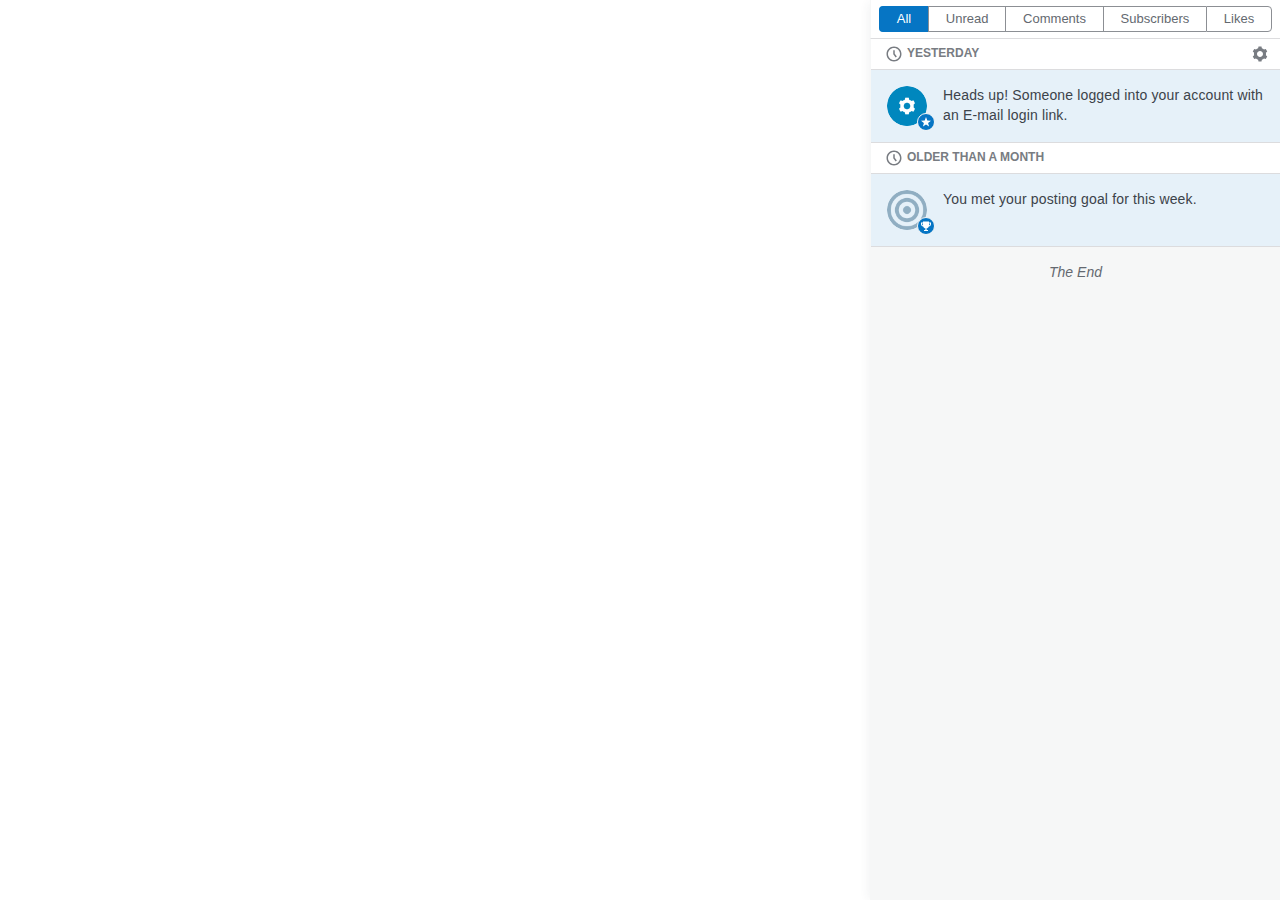
<file: pratmodi.com – Prateek Modi @pratmodi.com_files/pratmodi.com – Prateek Modi @pratmodi.com_files/saved_resource(2).html>
<!DOCTYPE html>
<!-- saved from url=(0093)https://widgets.wp.com/notifications/?v=e9ad265d670&locale=en#https://pratmodi.wordpress.com/ -->
<html><head><meta http-equiv="Content-Type" content="text/html; charset=UTF-8"><meta http-equiv="X-UA-Compatible" content="IE=9"><title>Notifications</title><meta name="viewport" content="width=device-width,initial-scale=1,maximum-scale=1,user-scalable=no"><meta name="mobile-web-app-capable" content="yes"><meta name="node-platform" content="linux"><meta name="node-version" content="v20.8.1"><meta name="git-describe" content="e9ad265d670"><link rel="stylesheet" href="./build.min.css"></head><body class="wpnc font-smoothing-antialiased"><div class="wpnc__main"><div><div class="wpnc__note-list disable-sticky" id="wpnc__note-list"><div class="wpnc__filter"><ul class="wpnc__filter--segmented-control" role="tablist" aria-label="Filter notifications"><li data-filter-name="all" class="wpnc__filter--segmented-control-item selected" role="tab" aria-selected="true" aria-controls="wpnc__note-list" tabindex="0">All</li><li data-filter-name="unread" class="wpnc__filter--segmented-control-item" role="tab" aria-selected="false" aria-controls="wpnc__note-list" tabindex="0">Unread</li><li data-filter-name="comments" class="wpnc__filter--segmented-control-item" role="tab" aria-selected="false" aria-controls="wpnc__note-list" tabindex="0">Comments</li><li data-filter-name="follows" class="wpnc__filter--segmented-control-item" role="tab" aria-selected="false" aria-controls="wpnc__note-list" tabindex="0">Subscribers</li><li data-filter-name="likes" class="wpnc__filter--segmented-control-item" role="tab" aria-selected="false" aria-controls="wpnc__note-list" tabindex="0">Likes</li></ul></div><button class="screen-reader-text">Close notifications</button><div class="wpnc__list-view"><ol class="wpnc__notes" aria-live="polite" aria-description="Press the Escape key to close the notifications, or continue navigating to read them."><div class="wpnc__status-bar" style="display: none;"><span></span><span></span><button class="wpnc__close-link"><svg class="gridicon gridicons-cross" height="18" width="18" xmlns="http://www.w3.org/2000/svg" viewBox="0 0 24 24"><title>Cross</title><g><path d="M18.36 19.78L12 13.41l-6.36 6.37-1.42-1.42L10.59 12 4.22 5.64l1.42-1.42L12 10.59l6.36-6.36 1.41 1.41L13.41 12l6.36 6.36z"></path></g></svg></button></div><li class="wpnc__time-group-wrap"><div class="wpnc__time-group-title"><svg class="gridicon gridicons-time" height="18" width="18" xmlns="http://www.w3.org/2000/svg" viewBox="0 0 24 24"><title>Time</title><g><path d="M12 4c4.41 0 8 3.59 8 8s-3.59 8-8 8-8-3.59-8-8 3.59-8 8-8m0-2C6.477 2 2 6.477 2 12s4.477 10 10 10 10-4.477 10-10S17.523 2 12 2zm3.8 13.4L13 11.667V7h-2v5.333l3.2 4.266 1.6-1.2z"></path></g></svg>Yesterday<span class="wpnc__settings" aria-label="Open notification settings" role="button" tabindex="0"><svg class="gridicon gridicons-cog" height="18" width="18" xmlns="http://www.w3.org/2000/svg" viewBox="0 0 24 24"><title>Cog</title><g><path d="M20,12c0-0.568-0.061-1.122-0.174-1.656l1.834-1.612l-2-3.464l-2.322,0.786c-0.819-0.736-1.787-1.308-2.859-1.657L14,2h-4 L9.521,4.396c-1.072,0.349-2.04,0.921-2.859,1.657L4.34,5.268l-2,3.464l1.834,1.612C4.061,10.878,4,11.432,4,12 s0.061,1.122,0.174,1.656L2.34,15.268l2,3.464l2.322-0.786c0.819,0.736,1.787,1.308,2.859,1.657L10,22h4l0.479-2.396 c1.072-0.349,2.039-0.921,2.859-1.657l2.322,0.786l2-3.464l-1.834-1.612C19.939,13.122,20,12.568,20,12z M12,16 c-2.209,0-4-1.791-4-4c0-2.209,1.791-4,4-4c2.209,0,4,1.791,4,4C16,14.209,14.209,16,12,16z"></path></g></svg></span></div></li><li id="note-7967480278" class="wpnc__note wpnc__magic_login_link_used_note unread wpnc__badge" tabindex="0" role="listitem" aria-controls="note-details-7967480278" aria-selected="false"><div class="wpnc__summary"><div class="wpnc__note-icon"><div class="image-preloader"><img src="./settings-update-256.png"></div><span class="wpnc__gridicon"><svg class="gridicon gridicons-star" height="12" width="12" xmlns="http://www.w3.org/2000/svg" viewBox="0 0 24 24"><path fill="none" d="M0 0h24v24H0z"></path><path d="M12 2l2.582 6.953L22 9.257l-5.822 4.602L18.18 21 12 16.89 5.82 21l2.002-7.14L2 9.256l7.418-.304"></path></svg></span></div><div class="wpnc__text-summary"><div class="wpnc__subject">Heads up! Someone logged into your account with an E-mail login link.</div></div></div></li><li class="wpnc__time-group-wrap"><div class="wpnc__time-group-title"><svg class="gridicon gridicons-time" height="18" width="18" xmlns="http://www.w3.org/2000/svg" viewBox="0 0 24 24"><title>Time</title><g><path d="M12 4c4.41 0 8 3.59 8 8s-3.59 8-8 8-8-3.59-8-8 3.59-8 8-8m0-2C6.477 2 2 6.477 2 12s4.477 10 10 10 10-4.477 10-10S17.523 2 12 2zm3.8 13.4L13 11.667V7h-2v5.333l3.2 4.266 1.6-1.2z"></path></g></svg>Older than a month</div></li><li id="note-1049098507" class="wpnc__note wpnc__user_goal_met unread wpnc__badge" tabindex="0" role="listitem" aria-controls="note-details-1049098507" aria-selected="false"><div class="wpnc__summary"><div class="wpnc__note-icon"><div class="image-preloader"><img src="./bullseye-note-icon-256.png"></div><span class="wpnc__gridicon"><svg class="gridicon gridicons-trophy" height="12" width="12" xmlns="http://www.w3.org/2000/svg" viewBox="0 0 24 24"><title>Trophy</title><g><path d="M18 5.062V3H6v2.062H2V8c0 2.525 1.89 4.598 4.324 4.932.7 2.058 2.485 3.61 4.676 3.978V18c0 1.105-.895 2-2 2H8v2h8v-2h-1c-1.105 0-2-.895-2-2v-1.09c2.19-.368 3.976-1.92 4.676-3.978C20.11 12.598 22 10.525 22 8V5.062h-4zM4 8v-.938h2v3.766C4.836 10.416 4 9.304 4 8zm16 0c0 1.304-.836 2.416-2 2.83V7.06h2V8z"></path></g></svg></span></div><div class="wpnc__text-summary"><div class="wpnc__subject">You met your posting goal for this week.</div></div></div></li><div class="wpnc__done-message">The End</div></ol></div></div><div class="wpnc__single-view"></div></div></div><script charset="UTF-8" src="./w.js.download"></script><script charset="UTF-8" src="./build.min.js.download"></script><iframe src="./saved_resource.html" style="display: none;"></iframe></body></html>
</file>
<file: pratmodi.com – Prateek Modi @pratmodi.com_files/pratmodi.com – Prateek Modi @pratmodi.com_files/build.min.css>
@font-face{font-display:swap;font-family:Recoleta;font-weight:400;src:url(https://s1.wp.com/i/fonts/recoleta/400.woff2) format("woff2"),url(https://s1.wp.com/i/fonts/recoleta/400.woff) format("woff")}.wp-brand-font{font-family:"Noto Serif",Georgia,"Times New Roman",Times,serif;font-weight:400}[lang*=af] .wp-brand-font{font-family:"Recoleta","Noto Serif",Georgia,"Times New Roman",Times,serif}[lang*=ca] .wp-brand-font{font-family:"Recoleta","Noto Serif",Georgia,"Times New Roman",Times,serif}[lang*=cs] .wp-brand-font{font-family:"Recoleta","Noto Serif",Georgia,"Times New Roman",Times,serif}[lang*=da] .wp-brand-font{font-family:"Recoleta","Noto Serif",Georgia,"Times New Roman",Times,serif}[lang*=de] .wp-brand-font{font-family:"Recoleta","Noto Serif",Georgia,"Times New Roman",Times,serif}[lang*=en] .wp-brand-font{font-family:"Recoleta","Noto Serif",Georgia,"Times New Roman",Times,serif}[lang*=es] .wp-brand-font{font-family:"Recoleta","Noto Serif",Georgia,"Times New Roman",Times,serif}[lang*=eu] .wp-brand-font{font-family:"Recoleta","Noto Serif",Georgia,"Times New Roman",Times,serif}[lang*=fi] .wp-brand-font{font-family:"Recoleta","Noto Serif",Georgia,"Times New Roman",Times,serif}[lang*=fr] .wp-brand-font{font-family:"Recoleta","Noto Serif",Georgia,"Times New Roman",Times,serif}[lang*=gl] .wp-brand-font{font-family:"Recoleta","Noto Serif",Georgia,"Times New Roman",Times,serif}[lang*=hr] .wp-brand-font{font-family:"Recoleta","Noto Serif",Georgia,"Times New Roman",Times,serif}[lang*=hu] .wp-brand-font{font-family:"Recoleta","Noto Serif",Georgia,"Times New Roman",Times,serif}[lang*=id] .wp-brand-font{font-family:"Recoleta","Noto Serif",Georgia,"Times New Roman",Times,serif}[lang*=is] .wp-brand-font{font-family:"Recoleta","Noto Serif",Georgia,"Times New Roman",Times,serif}[lang*=it] .wp-brand-font{font-family:"Recoleta","Noto Serif",Georgia,"Times New Roman",Times,serif}[lang*=lv] .wp-brand-font{font-family:"Recoleta","Noto Serif",Georgia,"Times New Roman",Times,serif}[lang*=mt] .wp-brand-font{font-family:"Recoleta","Noto Serif",Georgia,"Times New Roman",Times,serif}[lang*=nb] .wp-brand-font{font-family:"Recoleta","Noto Serif",Georgia,"Times New Roman",Times,serif}[lang*=nl] .wp-brand-font{font-family:"Recoleta","Noto Serif",Georgia,"Times New Roman",Times,serif}[lang*=pl] .wp-brand-font{font-family:"Recoleta","Noto Serif",Georgia,"Times New Roman",Times,serif}[lang*=pt] .wp-brand-font{font-family:"Recoleta","Noto Serif",Georgia,"Times New Roman",Times,serif}[lang*=ro] .wp-brand-font{font-family:"Recoleta","Noto Serif",Georgia,"Times New Roman",Times,serif}[lang*=ru] .wp-brand-font{font-family:"Recoleta","Noto Serif",Georgia,"Times New Roman",Times,serif}[lang*=sk] .wp-brand-font{font-family:"Recoleta","Noto Serif",Georgia,"Times New Roman",Times,serif}[lang*=sl] .wp-brand-font{font-family:"Recoleta","Noto Serif",Georgia,"Times New Roman",Times,serif}[lang*=sq] .wp-brand-font{font-family:"Recoleta","Noto Serif",Georgia,"Times New Roman",Times,serif}[lang*=sr] .wp-brand-font{font-family:"Recoleta","Noto Serif",Georgia,"Times New Roman",Times,serif}[lang*=sv] .wp-brand-font{font-family:"Recoleta","Noto Serif",Georgia,"Times New Roman",Times,serif}[lang*=sw] .wp-brand-font{font-family:"Recoleta","Noto Serif",Georgia,"Times New Roman",Times,serif}[lang*=tr] .wp-brand-font{font-family:"Recoleta","Noto Serif",Georgia,"Times New Roman",Times,serif}[lang*=uz] .wp-brand-font{font-family:"Recoleta","Noto Serif",Georgia,"Times New Roman",Times,serif}.wpnc__main div,.wpnc__main span,.wpnc__main applet,.wpnc__main object,.wpnc__main iframe,.wpnc__main h1,.wpnc__main h2,.wpnc__main h3,.wpnc__main h4,.wpnc__main h5,.wpnc__main h6,.wpnc__main p,.wpnc__main blockquote,.wpnc__main pre,.wpnc__main a,.wpnc__main abbr,.wpnc__main acronym,.wpnc__main address,.wpnc__main big,.wpnc__main cite,.wpnc__main code,.wpnc__main del,.wpnc__main dfn,.wpnc__main em,.wpnc__main font,.wpnc__main ins,.wpnc__main kbd,.wpnc__main q,.wpnc__main s,.wpnc__main samp,.wpnc__main small,.wpnc__main strike,.wpnc__main strong,.wpnc__main sub,.wpnc__main sup,.wpnc__main tt,.wpnc__main var,.wpnc__main dl,.wpnc__main dt,.wpnc__main dd,.wpnc__main ol,.wpnc__main ul,.wpnc__main li,.wpnc__main fieldset,.wpnc__main form,.wpnc__main label,.wpnc__main legend,.wpnc__main table,.wpnc__main caption,.wpnc__main tbody,.wpnc__main tfoot,.wpnc__main thead,.wpnc__main tr,.wpnc__main th,.wpnc__main td{border:0;margin:0;font-family:inherit;font-size:100%;font-style:inherit;font-weight:inherit;outline:0;padding:0;vertical-align:baseline}.wpnc__main article,.wpnc__main aside,.wpnc__main details,.wpnc__main figcaption,.wpnc__main figure,.wpnc__main footer,.wpnc__main header,.wpnc__main hgroup,.wpnc__main nav,.wpnc__main section{display:block}.wpnc__main ol,.wpnc__main ul{list-style:none}.wpnc__main table{border-collapse:separate;border-spacing:0}.wpnc__main caption,.wpnc__main th,.wpnc__main td{font-weight:normal;text-align:left}.wpnc__main blockquote::before,.wpnc__main blockquote::after,.wpnc__main q::before,.wpnc__main q::after{content:""}.wpnc__main blockquote,.wpnc__main q{quotes:"" ""}.wpnc__main a:focus{outline:thin dotted}.wpnc__main a:hover,.wpnc__main a:active{outline:0}.wpnc__main a img{border:0}.wpnc__main input,.wpnc__main textarea{border-radius:0;-webkit-appearance:none;appearance:none;overflow:auto}.wpnc__main input[type=radio],.wpnc__main input[type=checkbox]{-webkit-appearance:none}div.wpnc__note-actions::after,div.wpnc__user::after,.wpnc__main .wpnc__body::after,.wpnc__main .wpnc__summary::after{content:".";display:block;height:0;clear:both;visibility:hidden}.wpnc__main .wpnc__single-view .wpnc__user p .wpnc__user__username,.wpnc__main .wpnc__single-view .wpnc__user p a.wpnc__user__site,.wpnc__main .wpnc__single-view .wpnc__preface,.wpnc__main .wpnc__single-view .wpnc__summary p,.wpnc__main .wpnc__single-view .wpnc__header .wpnc__excerpt,.wpnc__main .wpnc__single-view .wpnc__header .wpnc__user__usertitle,.wpnc__main .wpnc__single-view .wpnc__user .wpnc__user__meta:not(.wpnc__user__bulleted) .wpnc__user__site,.wpnc__main .wpnc__single-view .wpnc__user p,.wpnc__main .wpnc__list-view .wpnc__text-summary .wpnc__excerpt,.wpnc__main .wpnc__list-view .wpnc__text-summary .wpnc__subject{overflow:hidden;text-overflow:ellipsis}.wpnc__main .wpnc__single-view .wpnc__preface,.wpnc__main .wpnc__single-view .wpnc__summary p,.wpnc__main .wpnc__single-view .wpnc__header .wpnc__excerpt,.wpnc__main .wpnc__single-view .wpnc__header .wpnc__user__usertitle,.wpnc__main .wpnc__single-view .wpnc__user .wpnc__user__meta:not(.wpnc__user__bulleted) .wpnc__user__site,.wpnc__main .wpnc__single-view .wpnc__user p,.wpnc__main .wpnc__list-view .wpnc__text-summary .wpnc__excerpt,.wpnc__main .wpnc__list-view .wpnc__text-summary .wpnc__subject{display:-webkit-box;-webkit-box-orient:vertical}.wpnc__single-view div.wpnc__user,.wpnc__main .wpnc__single-view .wpnc__header{border-bottom:1px solid #f6f7f7}.wpnc__single-view{animation-name:wpnc_fadeIn;animation-duration:.2s;animation-timing-function:ease-in}@keyframes wpnc_fadeIn{from{opacity:0}to{opacity:1}}.wpnc__note-actions .wpnc__reply-box textarea{margin:0;padding:7px 14px;width:100%;color:#3c434a;font-size:16px;line-height:1.5;border:1px solid #c3c4c7;background-color:#fff;transition:all .15s ease-in-out;box-sizing:border-box}.wpnc__note-actions .wpnc__reply-box textarea::placeholder{color:#8c8f94}.wpnc__note-actions .wpnc__reply-box textarea:hover{border-color:#a7aaad}.wpnc__note-actions .wpnc__reply-box textarea:focus{border-color:#0675c4;outline:none;box-shadow:0 0 0 2px #399ce3}.wpnc__note-actions .wpnc__reply-box textarea:focus::-ms-clear{display:none}.wpnc__note-actions .wpnc__reply-box textarea:disabled{background:#fff;border-color:#f6f7f7;color:#f6f7f7}.wpnc__note-actions .wpnc__reply-box textarea:disabled:hover{cursor:default}.wpnc__note-actions .wpnc__reply-box textarea:disabled::placeholder{color:#f6f7f7}.wpnc__note-actions .wpnc__reply-box textarea{min-height:92px}.wpnc__main .wpnc__button{border:none;background:#fff;border-color:#c3c4c7;border-style:solid;border-width:1px 1px 2px;color:#3c434a;cursor:pointer;display:block;margin:0 24px;outline:0;overflow:hidden;font-weight:500;text-align:center;text-overflow:ellipsis;text-decoration:none;vertical-align:top;box-sizing:border-box;font-size:14px;line-height:21px;border-radius:4px;padding:7px 14px 9px;-webkit-appearance:none;appearance:none}.wpnc__main .wpnc__button:hover{border-color:#a7aaad;color:#3c434a}.wpnc__main .wpnc__button:active{border-width:2px 1px 1px}.wpnc__main .wpnc__button:visited{color:#3c434a}.wpnc__main .wpnc__button[disabled],.wpnc__main .wpnc__button:disabled{color:#f6f7f7;background:#fff;border-color:#f6f7f7;cursor:default}.wpnc__main .wpnc__button[disabled]:active,.wpnc__main .wpnc__button:disabled:active{border-width:1px 1px 2px}.wpnc__main .wpnc__button:focus{border-color:#0675c4;box-shadow:0 0 0 2px #399ce3}.wpnc__main .wpnc__button.is-compact{padding:7px;color:#787c82;font-size:11px;line-height:1;text-transform:uppercase}.wpnc__main .wpnc__button.is-compact:disabled{color:#f6f7f7}.wpnc__main .wpnc__button.is-compact .gridicon{top:4px;margin-top:-8px}.wpnc__main .wpnc__button.hidden{display:none}.wpnc__main .wpnc__button .gridicon{position:relative;top:4px;margin-top:-2px;width:18px;height:18px}.wpnc__main .wpnc__button.is-primary{background-color:#c9356e;border-color:#c9356e;color:#fff}.wpnc__main .wpnc__button.is-primary:active:not(:disabled),.wpnc__main .wpnc__button.is-primary:hover:not(:disabled),.wpnc__main .wpnc__button.is-primary:focus:not(:disabled){background-color:#ab235a;border-color:#ab235a;color:#fff}.wpnc__main .wpnc__button.is-primary[disabled],.wpnc__main .wpnc__button.is-primary:disabled,.wpnc__main .wpnc__button.is-primary.disabled{color:#a7aaad;background-color:#fff;border-color:#dcdcde}.wpnc__main .wpnc__button.is-primary.is-compact{color:#fff}.wpnc__main .wpnc__button.is-primary.is-rich{background-color:#3858e9;border-color:#3858e9}.wpnc__main .wpnc__button.is-primary.is-rich:active:not(:disabled),.wpnc__main .wpnc__button.is-primary.is-rich:hover:not(:disabled),.wpnc__main .wpnc__button.is-primary.is-rich:focus:not(:disabled){background-color:#183ad6;border-color:#183ad6}.wpnc__main .wpnc__button.is-scary{color:#d63638}.wpnc__main .wpnc__button.is-scary:hover,.wpnc__main .wpnc__button.is-scary:focus{border-color:#d63638}.wpnc__main .wpnc__button.is-scary:focus{box-shadow:0 0 0 2px #ff8085}.wpnc__main .wpnc__button.is-scary[disabled],.wpnc__main .wpnc__button.is-scary:disabled{color:#facfd2;border-color:#f6f7f7}.wpnc__main .wpnc__button.is-primary.is-scary{background:#d63638;border-color:#b32d2e;color:#fff}.wpnc__main .wpnc__button.is-primary.is-scary:hover,.wpnc__main .wpnc__button.is-primary.is-scary:focus{border-color:#240a0a}.wpnc__main .wpnc__button.is-primary.is-scary[disabled],.wpnc__main .wpnc__button.is-primary.is-scary:disabled{background:#ff8085;border-color:#f86368}.wpnc__main .wpnc__button.is-borderless{border:none;color:#787c82;padding-left:0;padding-right:0}.wpnc__main .wpnc__button.is-borderless:hover{color:#3c434a}.wpnc__main .wpnc__button.is-borderless:focus{box-shadow:none}.wpnc__main .wpnc__button.is-borderless .gridicon{width:auto;height:auto;top:6px}.wpnc__main .wpnc__button.is-borderless[disabled],.wpnc__main .wpnc__button.is-borderless:disabled{color:#f6f7f7;background:#fff;cursor:default}.wpnc__main .wpnc__button.is-borderless[disabled]:active,.wpnc__main .wpnc__button.is-borderless:disabled:active{border-width:0}.wpnc__main .wpnc__button.is-borderless.is-scary{color:#d63638}.wpnc__main .wpnc__button.is-borderless.is-scary:hover,.wpnc__main .wpnc__button.is-borderless.is-scary:focus{color:#b32d2e}.wpnc__main .wpnc__button.is-borderless.is-scary[disabled]{color:#facfd2}.wpnc__main .wpnc__button.is-borderless.is-compact{background:transparent;border-radius:0}.wpnc__main .wpnc__button.is-borderless.is-compact .gridicon{width:18px;height:18px;top:5px}.wpnc{margin:0}.wpnc__main{background-color:#fff;font-family:-apple-system,BlinkMacSystemFont,"Segoe UI","Roboto","Oxygen-Sans","Ubuntu","Cantarell","Helvetica Neue",sans-serif;font-size:14px;line-height:1.4;color:#3c434a;-webkit-font-smoothing:subpixel-antialiased}@media(min-resolution: 120dpi){body.font-smoothing-antialiased .wpnc__main{text-rendering:optimizeLegibility;-moz-osx-font-smoothing:grayscale;-webkit-font-smoothing:antialiased}}@media only screen and (max-width: 799px){.wpnc__main{background-color:#f6f7f7}}@media only screen and (min-width: 409px)and (max-width: 430px){.wpnc__main{background-color:#fff}}.wpnc__main b,.wpnc__main strong{font-weight:600}.wpnc__main a,.wpnc__main a:visited{color:#0675c4;text-decoration:none}.wpnc__main a:hover,.wpnc__main a:focus,.wpnc__main a:active{color:#0675c4}.wpnc__main button{background-color:transparent;border:none;color:#0675c4;cursor:pointer;font-size:inherit;outline:none;margin:0;padding:0}.wpnc__main button[disabled]{color:#8c8f94;cursor:default}.wpnc__main header{border-bottom:1px solid #dcdcde;box-sizing:border-box;background-color:#fff;font-size:12px;height:39px;line-height:38px;padding:0 14px;text-align:center}.wpnc__main header nav{display:inline}.wpnc__main header nav>div{display:inline;float:right;margin-right:-5px}.wpnc__main header h1{color:#787c82;display:inline}.wpnc__main header button{line-height:38px}.wpnc__main header .wpnc__back{margin-left:-5px;display:inline;float:left}.wpnc__main header .wpnc__back .gridicon{margin-right:4px;vertical-align:-4px}.wpnc__main header .wpnc__prev,.wpnc__main header .wpnc__next{float:left;outline:none}.wpnc__main header .wpnc__prev .gridicon,.wpnc__main header .wpnc__next .gridicon{vertical-align:middle}.wpnc__main header .wpnc__prev{margin-right:8px}.wpnc__main header .disabled{opacity:.5}.wpnc__main .wpnc__list-view.wpnc__current{display:none}.wpnc__main .wpnc__single-view:not(.wpnc__current){display:none}.wpnc__main .gridicon{fill:currentColor}.wpnc__main .wpnc__user__username,.wpnc__main span.wpnc__user{font-weight:600}.wpnc__main .wpnc__user__username a.wpnc__user__home,.wpnc__main span.wpnc__user a.wpnc__user__home{color:#3c434a}.wpnc__main .wpnc__header a.wpnc__user{font-weight:600;color:#3c434a}.wpnc__main .wpnc__header a.wpnc__post{color:#646970}.wpnc__main .wpnc__header a.wpnc__post:hover{color:#0675c4}.wpnc__main span.wpnc__post{font-weight:600}.wpnc__main .wpnc__list-view .wpnc__time-group-title,.wpnc__main header h1,.wpnc__main header .wpnc__back{text-transform:uppercase;text-decoration:none;font-weight:600;font-size:12px}.wpnc__main .rtl header .back::after{transform:rotate(90deg)}.wpnc__main .wpnc__filter{width:100%;background-color:#fff;color:#646970;border-bottom:1px solid #dcdcde;border-left:1px solid #fff;text-align:center;height:38px;box-sizing:border-box;direction:ltr;display:table}.wpnc__main .wpnc__note-list:not(.is-note-open) .wpnc__filter{border-left:1px solid #f6f7f7}.wpnc__main .wpnc__filter--segmented-control{display:flex;padding:6px 8px}.wpnc__main .wpnc__filter--segmented-control:focus{box-shadow:0 0 0 2px #399ce3}.wpnc__main .wpnc__filter--segmented-control-item{background:#fff;border:1px solid #8c8f94;border-right:none;font-size:13px;height:26px;cursor:pointer;-webkit-user-select:none;user-select:none;box-sizing:border-box;vertical-align:middle;display:flex;align-items:center;justify-content:center;flex:auto}.wpnc__main .wpnc__filter--segmented-control-item:hover{color:#3c434a}.wpnc__main .wpnc__filter--segmented-control-item:first-of-type{border-top-left-radius:4px;border-bottom-left-radius:4px}.wpnc__main .wpnc__filter--segmented-control-item:last-of-type{border-right:1px solid #8c8f94;border-top-right-radius:4px;border-bottom-right-radius:4px}.wpnc__main .wpnc__filter--segmented-control-item:last-of-type.selected{border-right-color:#0675c4}.wpnc__main .wpnc__filter--segmented-control-item.selected{background:#0675c4;border-color:#0675c4;color:#fff}.wpnc__main .wpnc__filter--segmented-control-item.selected+.segmented-control-item{border-left-color:#0675c4}.wpnc__main .wpnc__list-view .wpnc__notes,.wpnc__main .error{background-color:#fff}.wpnc__main .wpnc__note{line-height:1.4;font-size:14px;font-weight:normal;position:relative;clear:both;border-bottom:1px solid #dcdcde}.wpnc__main .wpnc__note div.wpnc__body>p,.wpnc__main .wpnc__note div.wpnc__preface p{line-height:1.4;text-align:center}.wpnc__main .wpnc__note .wpnc__note-icon{display:block;width:40px;height:40px;position:relative;float:left;margin:0 16px 0 16px}.wpnc__main .wpnc__note .wpnc__note-icon img{width:40px;height:40px}.wpnc__main .wpnc__note .wpnc__note-icon .wpnc__gridicon{display:flex;align-items:center;justify-content:center;color:#fff;height:16px;width:16px;border-width:1px;border-style:solid;border-radius:50%}.wpnc__main .wpnc__done-message{background:#f6f7f7;color:#646970;text-align:center;line-height:50px;font-style:italic}.wpnc__main .wpnc__empty-notes-container{background-color:#f6f7f7}.wpnc__main .wpnc__empty-notes{text-align:center;position:relative;top:50%;padding:0 32px;transform:translateY(-50%)}.wpnc__main .wpnc__empty-notes h2{font:400 21px/24px -apple-system,BlinkMacSystemFont,"Segoe UI","Roboto","Oxygen-Sans","Ubuntu","Cantarell","Helvetica Neue",sans-serif;margin-bottom:4px}.wpnc__main .wpnc__empty-notes p{font:400 16px/24px -apple-system,BlinkMacSystemFont,"Segoe UI","Roboto","Oxygen-Sans","Ubuntu","Cantarell","Helvetica Neue",sans-serif}.wpnc__main .wpnc__loading-indicator{display:block;background-color:#f6f7f7;height:90px}.wpnc__main .wpnc__note-list{position:absolute;display:flex;flex-direction:column;top:0;right:0;left:0;bottom:0;overflow:hidden}.wpnc__main .wpnc__note-list:not(.is-note-open){box-shadow:-3px 1px 10px -2px rgba(60 , 67 , 74, 0.075)}.wpnc__main .wpnc__list-view{height:100%;background-color:#f6f7f7;overflow-y:scroll;-webkit-overflow-scrolling:touch;border-left:1px solid #f6f7f7}.wpnc__main .wpnc__list-view.is-empty-list{overflow-y:hidden}@media only screen and (min-width: 409px)and (max-width: 430px){.wpnc__main .wpnc__list-view{left:9px}}.wpnc__main .wpnc__list-view h1{text-align:center}.wpnc__main .wpnc__list-view .wpnc__note{cursor:pointer}.wpnc__main .wpnc__list-view .wpnc__note-icon .wpnc__gridicon{position:absolute;bottom:-5px;right:-8px;background-color:#a7aaad;border-color:#fff}.wpnc__main .wpnc__list-view .wpnc__note .wpnc__note-icon img{border-radius:50%}.wpnc__main .wpnc__list-view .unread .wpnc__note-icon .wpnc__gridicon{background:#0675c4;border-color:#f6f7f7}.wpnc__main .wpnc__list-view .wpnc__comment-unapproved .wpnc__note-icon .wpnc__gridicon{background:#9d6e00;border-color:#f5f1e1}.wpnc__main .wpnc__list-view .unread{background:rgba(6 , 117 , 196, 0.1)}.wpnc__main .wpnc__list-view .wpnc__traffic_surge .wpnc__note-icon img{width:32px;height:32px;background:#0675c4;border-color:#0675c4;border-width:4px;border-style:solid}.wpnc__main .wpnc__list-view .wpnc__selected-note{box-shadow:inset 4px 0 0 #0675c4}.wpnc__main .wpnc__list-view .wpnc__selected-note.wpnc__comment-unapproved{box-shadow:inset 4px 0 0 #9d6e00}.wpnc__main .wpnc__list-view .wpnc__text-summary{padding:0 16px 0 72px;word-wrap:break-word;text-align:left}.wpnc__main .wpnc__list-view .wpnc__text-summary .wpnc__subject{max-height:4em;-webkit-line-clamp:3;font-size:14px;line-height:1.4;letter-spacing:.15px}.wpnc__main .wpnc__list-view .wpnc__text-summary .wpnc__subject .wpnc__gridicon{line-height:1;vertical-align:-3px;color:#8c8f94;padding:2px 5px 0 0}.wpnc__main .wpnc__list-view .wpnc__text-summary .wpnc__subject .wpnc__comment{font-weight:600}.wpnc__main .wpnc__list-view .wpnc__text-summary .wpnc__subject .wpnc__user__site{font-weight:600}.wpnc__main .wpnc__list-view .wpnc__text-summary .wpnc__subject .wpnc__site{font-weight:600}.wpnc__main .wpnc__list-view .wpnc__text-summary .wpnc__excerpt{max-height:3em;-webkit-line-clamp:2;color:#646970;font-size:14px;letter-spacing:.25px;padding-top:2px}.wpnc__main .wpnc__list-view .wpnc__time-group-title{display:flex;color:#787c82;padding:6px 0;background:rgba(255,255,255,.95);border-bottom:1px solid #dcdcde}.wpnc__main .wpnc__list-view .wpnc__time-group-title .gridicons-time{align-self:center;margin-left:14px;margin-right:4px}.wpnc__main .wpnc__list-view .wpnc__time-group-title .gridicons-cog{cursor:pointer;align-self:center;margin-left:auto;margin-right:11px}.wpnc__main .wpnc__list-view .wpnc__time-group-wrap{height:31px;top:0;z-index:100;text-align:left;position:sticky}.wpnc__main .wpnc__list-view .wpnc__time-group-wrap .wpnc__settings{display:flex;flex-grow:1}.wpnc__main .disable-sticky .wpnc__time-group-wrap{position:static}.wpnc__main .wpnc__undo-item{background:#d63638;color:#fff}.wpnc__main .wpnc__undo-item p{padding-top:1em;padding-bottom:1em}.wpnc__main .wpnc__undo-item .wpnc__undo-link{margin-left:1em;text-transform:uppercase;color:#fff}.wpnc__main .wpnc__undo-item .wpnc__undo-message{margin-left:2em}.wpnc__main .wpnc__close-link{color:#fff;position:absolute;right:10px;cursor:pointer;-webkit-user-select:none;user-select:none}.wpnc__main .error-view h1{text-align:center}.wpnc__main .wpnc__single-view{position:absolute;display:flex;flex-direction:column;height:100%;left:0;right:0;box-shadow:-3px 1px 10px -2px rgba(60 , 67 , 74, 0.075);background-color:#f6f7f7}@media only screen and (min-width: 480px){.wpnc__main .wpnc__single-view{border-left:1px solid #f6f7f7}}.wpnc__main .wpnc__single-view ol{height:100%;overflow-y:auto;-webkit-overflow-scrolling:touch}.wpnc__main .wpnc__single-view .wpnc__image{display:block;margin:auto;max-width:100%}.wpnc__main .wpnc__single-view .wpnc__user p{-webkit-line-clamp:1;font-size:14px}.wpnc__main .wpnc__single-view .wpnc__user p .wpnc__user__username,.wpnc__main .wpnc__single-view .wpnc__user p a.wpnc__user__site{white-space:nowrap;display:inline}.wpnc__main .wpnc__single-view .wpnc__user .wpnc__user__meta:not(.wpnc__user__bulleted) .wpnc__user__site{-webkit-line-clamp:1}.wpnc__main .wpnc__single-view .wpnc__header .wpnc__user__usertitle{-webkit-line-clamp:1;white-space:nowrap;display:block}.wpnc__main .wpnc__single-view .wpnc__header .wpnc__excerpt{color:var(--color-secondary);-webkit-line-clamp:1;white-space:nowrap;display:block}.wpnc__main .wpnc__single-view .wpnc__header a{outline:0}.wpnc__main .wpnc__single-view .wpnc__comment .wpnc__user p.wpnc__excerpt{color:var(--color-secondary);max-height:1.5em;font-size:14px}.wpnc__main .wpnc__single-view .wpnc__reply{color:#646970;padding:14px 0;border-bottom:1px solid #dcdcde}.wpnc__main .wpnc__single-view .wpnc__reply .wpnc__gridicon{padding:0 10px}.wpnc__main .wpnc__single-view .wpnc__reply .wpnc__gridicon .gridicon{vertical-align:top}.wpnc__main .wpnc__single-view .wpnc__reply a{font-weight:600;color:#646970;text-decoration:underline}.wpnc__main .wpnc__single-view .wpnc__note:not(.wpnc__current){display:none}.wpnc__main .wpnc__single-view .wpnc__note{background-color:#fff;border:none}.wpnc__main .wpnc__single-view .wpnc__note-icon .wpnc__gridicon{font-size:2em;background-color:#c3c4c7;border-color:#c3c4c7}.wpnc__main .wpnc__single-view .wpnc__summary{color:#646970}.wpnc__main .wpnc__single-view .wpnc__summary p{-webkit-line-clamp:3}.wpnc__main .wpnc__single-view .wpnc__preface{-webkit-line-clamp:3;margin-bottom:1em}.wpnc__main .wpnc__single-view .wpnc__preface p{display:inline}.wpnc__main .wpnc__single-view .wpnc__preface p::after{content:" "}.wpnc__main .wpnc__single-view .wpnc__preface p:first-of-type{display:block}.wpnc__main .wpnc__single-view .wpnc__time-group-title{display:none}.wpnc__main .wpnc__single-view .wpnc__time-group-wrap{display:none}.wpnc__main .wpnc__summary{padding:16px 0}.wpnc__main .time-notification{float:right;color:#646970;margin-left:.25em;line-height:1em;margin-top:.2em}.wpnc__main .wpnc__body .wpnc__paragraph{word-wrap:break-word;margin-top:16px}.wpnc__main .wpnc__body .wpnc__paragraph a{text-decoration:underline}.wpnc__main .wpnc__body .wpnc__paragraph a.wpnc__button,.wpnc__main .wpnc__body .wpnc__paragraph a.mention{text-decoration:none}.wpnc__main .wpnc__body .wpnc__paragraph span.list{display:inline-block;margin-left:2em}.wpnc__main .wpnc__body .wpnc__paragraph span.list br{content:" ";display:block}.wpnc__main .wpnc__body .wpnc__paragraph .wpnc__gridicon{vertical-align:text-top}.wpnc__main .wpnc__body .wpnc__paragraph pre{background:#f6f7f7;border:1px solid #c3c4c7;border-radius:3px;padding:4px}.wpnc__main .wpnc__body .wpnc__paragraph pre code{border:none;background:none}.wpnc__main .wpnc__body .wpnc__paragraph code{font-family:Monaco,Consolas,"Andale Mono","DejaVu Sans Mono","Courier 10 Pitch",Courier,monospace;font-size:90%;color:#646970;background:#f6f7f7;border:1px solid #c3c4c7;border-radius:3px;padding:0 2px}.wpnc__main .wpnc__body .wpnc__paragraph ol.wpnc__ol--outside{margin-left:1.2em !important;list-style-position:outside !important;overflow:visible}.wpnc__main .wpnc__body .wpnc__paragraph hr.wpnc__hr-separator{width:100px;height:2px;margin:4px auto}.wpnc__main .wpnc__body .wpnc__paragraph:first-of-type{margin-top:0}.wpnc__main .wpnc__body .wpnc__body-list{list-style:disc;padding:0 16px}.wpnc__main .wpnc__body .wpnc__body-todo{list-style:none}.wpnc__main .wpnc__body .wpnc__body-todo .wpnc__todo-done::before{content:"◉ "}.wpnc__main .wpnc__body .wpnc__body-todo .wpnc__todo-not-done::before{content:"◎ "}.wpnc__main .wpnc__body blockquote{margin:0 14px 14px;font-style:italic;color:#646970;background:transparent}.wpnc__main .wpnc__single-view .wpnc__comment .wpnc__body .wpnc__user{border:none}.wpnc__main .wpnc__single-view img{max-width:128px;height:auto}.wpnc__main .wpnc__single-view .wpnc__badge .wpnc__body .wpnc__body-content .wpnc__paragraph{font-family:-apple-system,BlinkMacSystemFont,"Segoe UI","Roboto","Oxygen-Sans","Ubuntu","Cantarell","Helvetica Neue",sans-serif}.wpnc__main .wpnc__single-view .wpnc__badge img{display:block;margin:0 auto;padding:36px 16px 16px}.wpnc__main .wpnc__body .wpnc__body-content .wpnc__paragraph{font-family:-apple-system,BlinkMacSystemFont,"Segoe UI","Roboto","Oxygen-Sans","Ubuntu","Cantarell","Helvetica Neue",sans-serif;padding:0 16px;text-align:left}.wpnc__main .wpnc__body .wpnc__body-content .wpnc__paragraph:last-child{padding:0 16px 14px}.wpnc__main .wpnc__comment .wpnc__body .wpnc__body-content,.wpnc__main .wpnc__new_post .wpnc__body .wpnc__body-content,.wpnc__main .wpnc__automattcher .wpnc__body .wpnc__body-content,.wpnc__main .wpnc__blogging_prompts_note .wpnc__body .wpnc__body-content{border-bottom:1px solid #dcdcde;padding-top:11px}.wpnc__main .wpnc__blogging_prompts_note svg.gridicons-bell-off{position:absolute;top:10px;right:20px}.wpnc__main .wpnc__blogging_prompts_note svg.gridicons-bell-off:hover path.bell{stroke:#0675c4}.wpnc__main .wpnc__blogging_prompts_note svg.gridicons-bell-off:hover rect{fill:#0675c4}.wpnc__main .wpnc__blogging_prompts_note svg.gridicons-bell-off:hover g{opacity:1}.wpnc__main .wpnc__blogging_prompts_note .wpnc__action-link:only-child{padding:0}.wpnc__main .wpnc__blogging_prompts_note .wpnc__action-link:hover svg.gridicons-pinned path{fill:#0675c4}.wpnc__main .wpnc__comment .wpnc__body .wpnc__body-content{box-shadow:inset 4px 0 0 #f6f7f7;margin:0 0 0 14px}.wpnc__main .wpnc__body-content .match{font-weight:600}.wpnc__main .wpnc__comment-unapproved .wpnc__body .wpnc__body-content{box-shadow:inset 4px 0 0 #9d6e00}.wpnc__main .wpnc__comment-unapproved .wpnc__body .blockquote{color:#451313}.wpnc__main .wpnc__comment-unapproved div.wpnc__user .wpnc__user__meta a:hover{text-decoration:underline}.wpnc__main .wpnc__comment .wpnc__body .wpnc__body-content .wpnc__user{padding-top:0;padding-left:14px}.wpnc__main .comment-self p,.wpnc__main .comment-other{padding:0 14px}.wpnc__main .wpnc__post .wpnc__paragraph{padding:16px 14px 0}@media only screen and (min-width: 800px){.wpnc__main .wpnc__list-view.wpnc__current{display:block;box-shadow:none}.wpnc__main .wpnc__list-view.wpnc__current .wpnc__selected-note{animation-name:wpnc__selectIn;animation-timing-function:ease-in;animation-duration:.4s;animation-iteration-count:1}.wpnc__main .wpnc__note-list{left:auto;width:410px}.wpnc__main .wpnc__single-view{right:410px;left:10px;top:0;bottom:0;z-index:-1;-webkit-transform:translate3d(0, 0, 0);animation-name:wpnc__slideIn;animation-timing-function:ease-out;animation-fill-mode:forwards;animation-duration:.2s;animation-iteration-count:1}.wpnc__main .wpnc__single-view header nav{display:none}.wpnc__main .wpnc__single-view .wpnc__note{margin-top:0}}@keyframes wpnc__slideIn{from{transform:translateX(100%)}to{transform:translateX(0%)}}@keyframes wpnc__selectIn{from{background-color:#f6f7f7}to{background-color:#fff}}div.wpnc__user{text-align:left;padding:12px 14px 11px}div.wpnc__user img{height:32px;width:32px;float:left;margin:4px 14px 0 0;border-radius:16px}div.wpnc__user p{font-size:.85em;margin:0}div.wpnc__user .follow-link{margin-top:-0.1em;color:#646970}div.wpnc__user .follow-link .gridicon{fill:#8c8f94;vertical-align:middle;margin-right:.2em}div.wpnc__user .wpnc__user__bulleted .wpnc__user__bullet::before{content:" • "}div.wpnc__user .wpnc__user__meta{font-weight:400;color:#646970}.wpnc__comment div.wpnc__user .wpnc__user__meta a{color:#646970}.wpnc__comment div.wpnc__user .wpnc__user__meta a:hover{color:#0675c4}.wpnc__comment .wpnc__body div.wpnc__user .follow-link,.automattcher .wpnc__body div.wpnc__user .follow-link{display:none}.wpnc__follow .wpnc__body div.wpnc__user,.wpnc__like .wpnc__body div.wpnc__user,.wpnc__comment_like .wpnc__body div.wpnc__user,.wpnc__reblog .wpnc__body div.wpnc__user{line-height:1.3em}.wpnc__follow .wpnc__body div.wpnc__user img,.wpnc__like .wpnc__body div.wpnc__user img,.wpnc__comment_like .wpnc__body div.wpnc__user img,.wpnc__reblog .wpnc__body div.wpnc__user img{height:40px;width:40px;border-radius:20px}div.wpnc__note-actions{color:#3c434a;line-height:1em;text-align:center;padding-top:16px;box-sizing:border-box}div.wpnc__note-actions a{color:inherit;margin-right:.5em}.wpnc__comment-unapproved div.wpnc__note-actions{border-top:none;margin-top:0}.screen-reader-text{clip:rect(1px, 1px, 1px, 1px);position:absolute !important}.screen-reader-text:hover,.screen-reader-text:active,.screen-reader-text:focus{background-color:#f1f1f1;border-radius:3px;box-shadow:0 0 2px 2px rgba(0,0,0,.6);clip:auto !important;color:#21759b;display:block;font-size:14px;font-weight:bold;height:auto;left:5px;line-height:normal;padding:15px 23px 14px;text-decoration:none;top:5px;width:auto;z-index:z-index("screen-reader-text-parent", ".screen-reader-text:focus")}.wpnc__note-actions .wpnc__note-actions__buttons{padding-bottom:16px}.wpnc__note-actions .wpnc__reply-box{font-family:-apple-system,BlinkMacSystemFont,"Segoe UI","Roboto","Oxygen-Sans","Ubuntu","Cantarell","Helvetica Neue",sans-serif;display:block;position:relative;padding:14px;background-color:#f6f7f7}.wpnc__note-actions .wpnc__reply-box textarea{box-sizing:border-box;padding-right:52px;min-height:37px;width:100%;font-size:14px;font-family:inherit;transition:border .15s ease-in-out,box-shadow .15s ease-in-out;resize:vertical}.wpnc__note-actions .wpnc__reply-box textarea:focus+button{display:block}.wpnc__note-actions .wpnc__reply-box button{font-family:-apple-system,BlinkMacSystemFont,"Segoe UI","Roboto","Oxygen-Sans","Ubuntu","Cantarell","Helvetica Neue",sans-serif;color:#8c8f94;display:none;position:absolute;top:26px;right:25px;text-transform:uppercase;font-weight:600;font-size:12px}.wpnc__note-actions .wpnc__reply-box button.active{display:block;color:#0675c4}.wpnc__note-actions .wpnc__reply-box button.inactive{cursor:default}.wpnc__note-actions .wpnc__reply-box .wpnc__spinner{display:block;position:absolute;right:32px;left:initial;top:24px}.wpnc__main .wpnc__action-link{background-color:transparent;border:none;box-sizing:border-box;cursor:pointer;display:inline-block;font-size:12px;max-width:25%;padding:0 18px;text-align:center;vertical-align:top}.wpnc__main .wpnc__action-link.active-action{color:#0675c4}.wpnc__main .wpnc__action-link.active-action:hover{color:#646970}.wpnc__main .wpnc__action-link.active-action:hover .gridicon{fill:#8c8f94}.wpnc__main .wpnc__action-link.active-action .gridicon{fill:#0675c4}.wpnc__main .wpnc__action-link.inactive-action{color:#646970}.wpnc__main .wpnc__action-link.inactive-action:hover{color:#0675c4}.wpnc__main .wpnc__action-link.inactive-action:hover .gridicon{fill:#0675c4}.wpnc__main .wpnc__action-link.inactive-action .gridicon{fill:#8c8f94}@media screen and (max-width: 370px){.wpnc__main .wpnc__action-link{padding:0 12px}}.wpnc__main .wpnc__action-link:focus{outline:none}.wpnc__main .wpnc__action-link:first-child{padding-left:0}.wpnc__main .wpnc__action-link:last-child{padding-right:0}.wpnc__main .wpnc__action-link:only-child{padding:0 18px}.wpnc__main .wpnc__action-link .wpnc__gridicon{font-size:24px}.wpnc__main .wpnc__action-link p{overflow:hidden}.wpnc__status-bar{position:absolute;display:flex;align-items:center;justify-content:space-between;top:38px;width:100%;z-index:101;background-color:#d63638;color:#fff}.wpnc__status-bar a,.wpnc__status-bar a:visited{color:#fff;font-weight:600;text-decoration:underline}.wpnc__status-bar a:hover,.wpnc__status-bar a:focus,.wpnc__status-bar a:active{color:#fff}.wpnc__status-bar span{margin:15px 5px}.wpnc__status-bar .wpnc__close-link{position:relative}.wpnc__status-bar.success{background-color:#008a20}.wpnc__main .wpnc__spinner{display:flex;align-items:center;position:relative;top:50%}@keyframes wpnc__rotate-spinner{100%{transform:rotate(360deg)}}.wpnc__main .wpnc__spinner__outer,.wpnc__main .wpnc__spinner__inner{margin:auto;box-sizing:border-box;border:.1em solid transparent;border-radius:50%;animation:3s linear infinite;animation-name:wpnc__rotate-spinner}.wpnc__main .wpnc__spinner__outer{border-top-color:#0675c4}.wpnc__main .wpnc__spinner__inner{width:100%;height:100%;border-top-color:#0675c4;border-right-color:#0675c4;opacity:.4}.wpnc__suggestions{position:relative;left:50%;transform:translate(-50%, 0);margin-top:5px;color:#3c434a;background:#fff;border:1px solid #c3c4c7;border-radius:3px;box-shadow:0 5px 6px rgba(195 , 196 , 199, 0.5);z-index:20010;font-family:-apple-system,BlinkMacSystemFont,"Segoe UI","Roboto","Oxygen-Sans","Ubuntu","Cantarell","Helvetica Neue",sans-serif;width:90%}.wpnc__suggestions ul{list-style:none;padding:0;margin:auto;background:#fff}.wpnc__suggestions ul li{display:block;box-sizing:content-box;padding:8px 10px;margin:0;border-bottom:1px solid #f6f7f7;cursor:pointer;line-height:24px;font-size:14px;height:24px;overflow:hidden}.wpnc__suggestions img{border-radius:50%;width:24px;height:24px;float:left;margin:0 10px 0 0}.wpnc__suggestions strong{font-weight:400;background:rgba(57 , 156 , 227, 0.25)}.wpnc__suggestions .wpnc__username{float:left;display:inline-block;font-weight:400;padding:10px 0;margin:-10px 0 0}.wpnc__suggestions small{font-size:11px;font-weight:400;float:right;color:#8c8f94;display:inline-block}.wpnc__suggestions .cur{background:#0675c4;color:#fff}.wpnc__suggestions .cur strong,.wpnc__suggestions .cur .username strong{color:#fff;background:rgba(57 , 156 , 227, 0.45)}.wpnc__suggestions .cur small{color:#fff}.rtl .wpnc__suggestions li{direction:ltr}.rtl .wpnc__suggestions img{float:right;margin:0 0 0 10px}.rtl .wpnc__suggestions .wpnc__username{float:left}.rtl .wpnc__suggestions.right img{float:left;margin:0 10px 0 0}.rtl .wpnc__suggestions.right .wpnc__username{float:right}@media(max-width: 400px){.wpnc__suggestions{width:100%;height:100%}}

/*# sourceMappingURL=build.min.css.map*/
</file>
